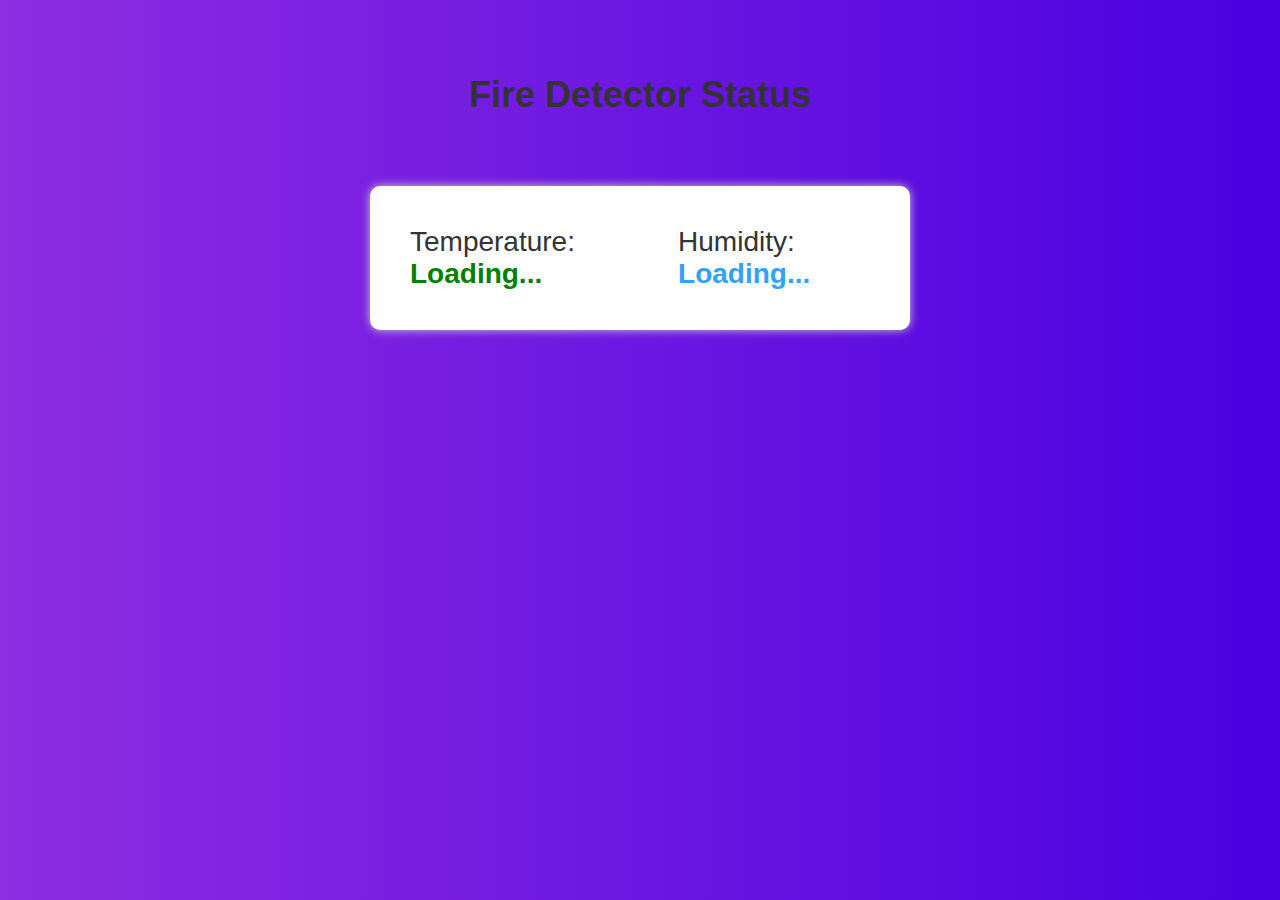
<file: fire/index.html>
<!DOCTYPE html>
<html>
<head>
  <title>Fire Detector</title>
  <link rel="stylesheet" href="style.css">
</head>
<body>
  <div class="container">
    <h1>Fire Detector Status</h1>
    <div class="data">
      <div class="temp">Temperature: <span id="temp">Loading...</span></div>
      <div class="humidity">Humidity: <span id="humidity">Loading...</span></div>
    </div>
  </div>
  <script>
    function getData() {
      var xhttp = new XMLHttpRequest();
      xhttp.onreadystatechange = function() {
        if (this.readyState == 4 && this.status == 200) {
          var data = JSON.parse(this.responseText);
          var temp = parseFloat(data.field1).toFixed(1);
          var humidity = parseFloat(data.field2).toFixed(1);
          document.getElementById("temp").innerHTML = temp + "°C";
          document.getElementById("humidity").innerHTML = humidity + "%";
          if (temp > 30) {
            alert("Fire detected! Temperature is above 20°C: " + temp + "°C");
          }
        }
      };
      xhttp.open("GET", "https://api.thingspeak.com/channels/2002635/feeds/last.json", true);
      xhttp.send();
    }
    getData();
    setInterval(getData, 10000);
  </script>
</body>
</html>
</file>
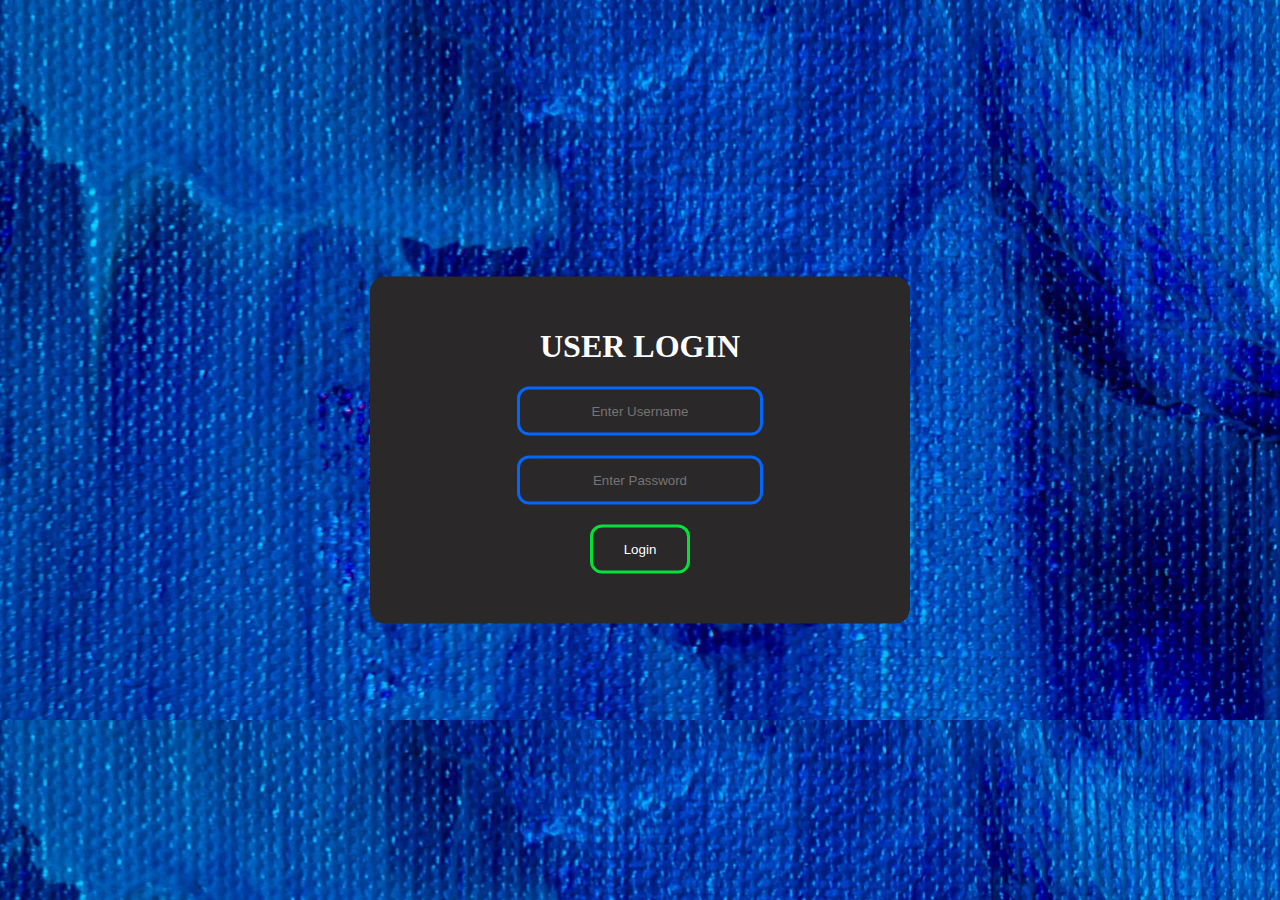
<file: login/index.html>
<!DOCTYPE html>

<html manifest="cache.manifest" lan="en" and dir="Itr">

	<head>
		<meta charset="utf-8">
		<title>Login Page</title>
		<link rel="stylesheet" href="style.css">
		<script src ="login.js"></script>
	</head>

	<body>
		<form class="box" onsubmit="return validate()" action="post_login.html" method="get">
			<h1>USER LOGIN</h1>
			<input type="text" placeholder="Enter Username" id="username" autocomplete="off">
			<input type="password" placeholder="Enter Password" id="password">
			<button type="submit">Login</button>
		</form>

	</body>

</html>
</file>
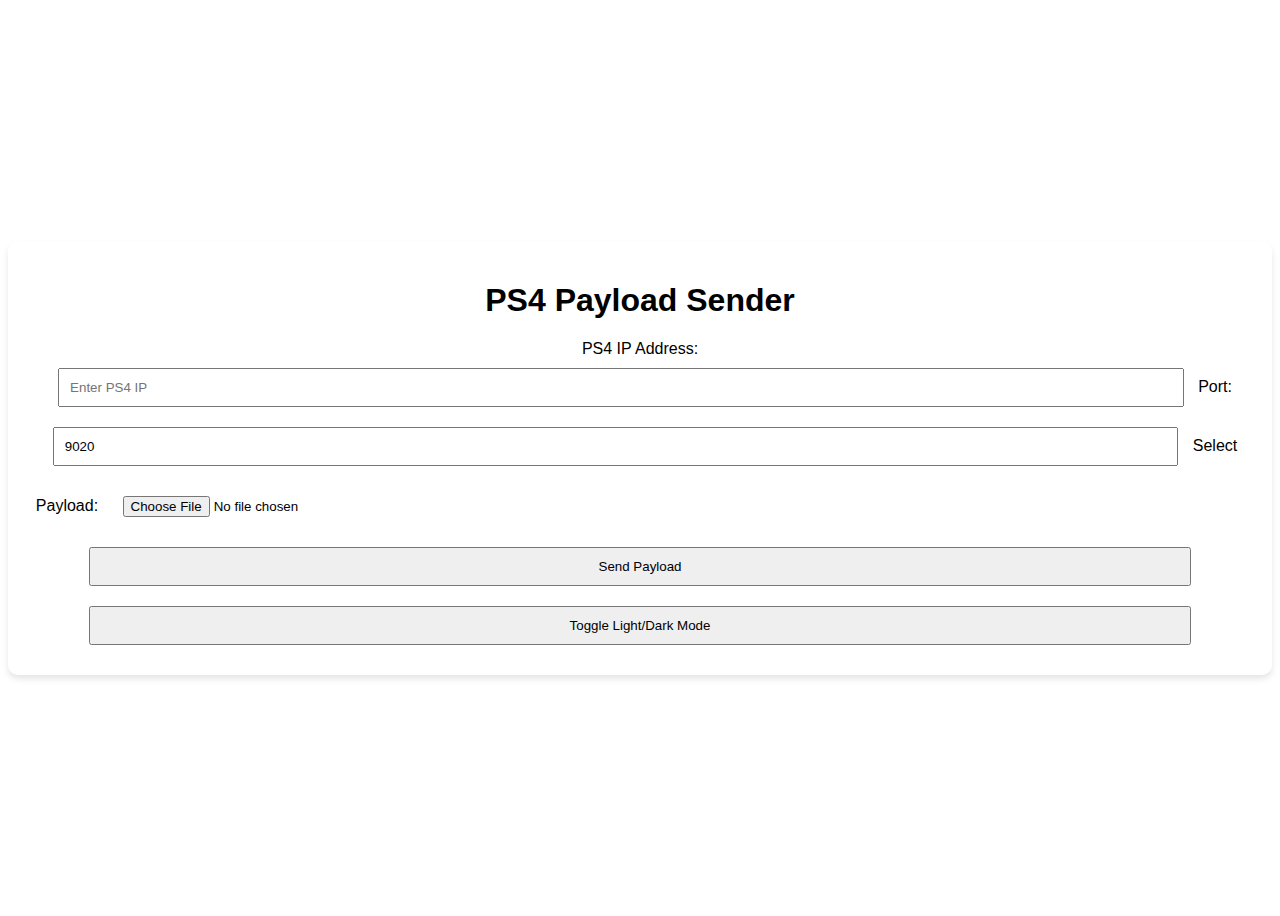
<file: payload/index.html>
<!DOCTYPE html>
<html lang="en">
<head>
    <meta charset="UTF-8">
    <meta name="viewport" content="width=device-width, initial-scale=1.0">
    <title>PS4 Payload Sender</title>
    <link rel="stylesheet" href="style.css">
    <link rel="manifest" href="manifest.json">
    <script defer src="app.js"></script>
</head>
<body>
    <div class="container">
        <h1>PS4 Payload Sender</h1>
        <label for="ip">PS4 IP Address:</label>
        <input type="text" id="ip" placeholder="Enter PS4 IP">
        
        <label for="port">Port:</label>
        <input type="text" id="port" placeholder="Enter Port (default: 9020)">

        <label for="payload">Select Payload:</label>
        <input type="file" id="payload">

        <button id="sendPayload">Send Payload</button>
        
        <button id="installApp" style="display:none;">Install App</button>
        
        <button id="toggleTheme">Toggle Light/Dark Mode</button>
    </div>

    <script src="service-worker.js"></script>
</body>
</html>
</file>
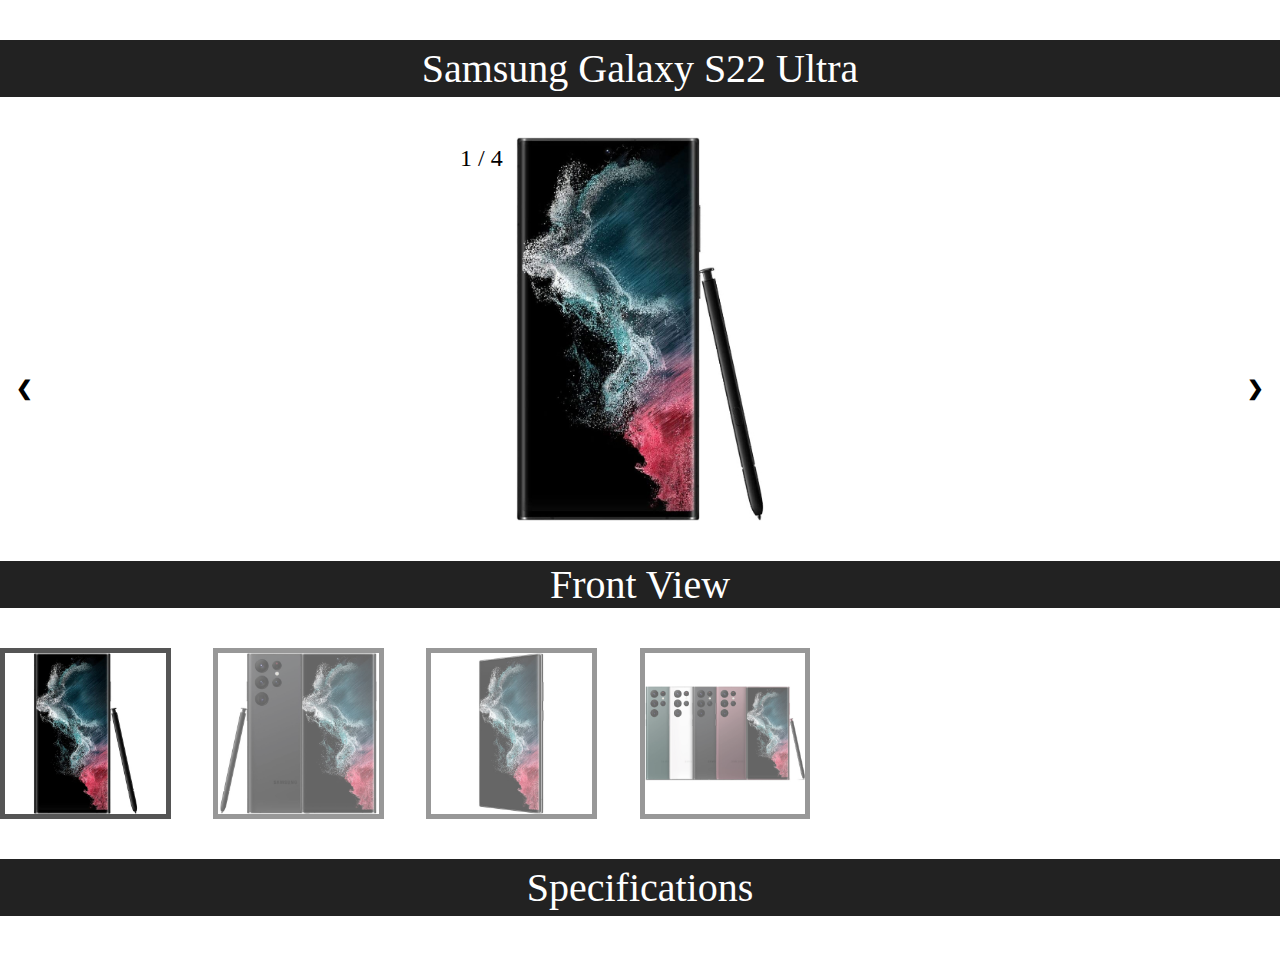
<file: product/index.html>
<!DOCTYPE html>
<html>
<meta name="viewport" content="width=device-width, initial-scale=1">
<style>
body {
  font-family: 'Times New Roman';
  background-color: rgb(255, 255, 255);
  margin: 0;
}

* {
  box-sizing: border-box;
}

img {
  vertical-align: middle;
}

/* Position the image container (needed to position the left and right arrows) */
.container {
  position: relative;
}

/* Hide the images by default */
.mySlides {
  display: none;
  margin-left: auto;
  margin-right: auto;
  width: 30%;
}

/* Add a pointer when hovering over the thumbnail images */
.cursor {
  cursor: pointer;
}

/* Next & previous buttons */
.prev,
.next {
  cursor: pointer;
  position: absolute;
  top: 40%;
  width: auto;
  padding: 16px;
  margin-top: -50px;
  color: black;
  font-weight: bold;
  font-size: 20px;
  border-radius: 0 3px 3px 0;
  user-select: none;
  -webkit-user-select: none;
}

/* Position the "next button" to the right */
.next {
  right: 0;
  border-radius: 3px 0 0 3px;
}

/* On hover, add a black background color with a little bit see-through */
.prev:hover,
.next:hover {
  background-color: gray;
}

/* Number text (1/3 etc) */
.numbertext {
  color: #000000;
  font-size: 24px;
  padding: 8px 12px;
  position: absolute;
  top: 0;
}

/* Container for image text */
.caption-container {
  text-align: center;
  font-size: 40px;
  background-color: #222;
  color: white;
}

.row:after {
  content: "";
  display: table;
  clear: both;
}

/* Six columns side by side */
.column {
  float: left;
  width: 16.66%;
}

/* Add a transparency effect for thumnbail images */
.demo {
  opacity: 0.6;
}

.active,
.demo:hover {
  opacity: 1;
}
</style>
<body>
<p style="text-align: center; background-color: #222; padding: 5px; font-size: 40px; color: white;">Samsung Galaxy S22 Ultra</p>

<div class="container">
  <div class="mySlides">
    <div class="numbertext">1 / 4</div>
    <img src="img 1.jpg" style="width:100%">
  </div>

  <div class="mySlides">
    <div class="numbertext">2 / 4</div>
    <img src="img 2.jpg" style="width:100%">
  </div>

  <div class="mySlides">
    <div class="numbertext">3 / 4</div>
    <img src="img 3.jpg" style="width:100%">
  </div>
    
  <div class="mySlides">
    <div class="numbertext">4 / 4</div>
    <img src="img 4.jpg" style="width:100%">
  </div>
    
  <a class="prev" onclick="plusSlides(-1)">❮</a>
  <a class="next" onclick="plusSlides(1)">❯</a>

  <div class="caption-container">
    <p id="caption"></p>
  </div>

  <div class="row">
    <div class="column">
      <img class="demo cursor" src="img 1.jpg" style="width:80%; border: 5px solid #555;" onclick="currentSlide(1)" alt="Front View">
    </div>
    <div class="column">
      <img class="demo cursor" src="img 2.jpg" style="width:80%; border: 5px solid #555;" onclick="currentSlide(2)" alt="Front & Back View">
    </div>
    <div class="column">
      <img class="demo cursor" src="img 3.jpg" style="width:80%; border: 5px solid #555;" onclick="currentSlide(3)" alt="Side View">
    </div>
    <div class="column">
      <img class="demo cursor" src="img 4.jpg" style="width:80%; border: 5px solid #555;" onclick="currentSlide(4)" alt="Different Colours">
    </div>
  </div>
</div>

<p style="text-align: center; background-color: #222; padding: 5px; font-size: 40px; color: white;">Specifications</p>

<script>
let slideIndex = 1;
showSlides(slideIndex);

function plusSlides(n) {
  showSlides(slideIndex += n);
}

function currentSlide(n) {
  showSlides(slideIndex = n);
}

function showSlides(n) {
  let i;
  let slides = document.getElementsByClassName("mySlides");
  let dots = document.getElementsByClassName("demo");
  let captionText = document.getElementById("caption");
  if (n > slides.length) {slideIndex = 1}
  if (n < 1) {slideIndex = slides.length}
  for (i = 0; i < slides.length; i++) {
    slides[i].style.display = "none";
  }
  for (i = 0; i < dots.length; i++) {
    dots[i].className = dots[i].className.replace(" active", "");
  }
  slides[slideIndex-1].style.display = "block";
  dots[slideIndex-1].className += " active";
  captionText.innerHTML = dots[slideIndex-1].alt;
}
</script>
    
</body>
</html>
</file>
<file: fire/style.css>
body {
  font-family: Arial, sans-serif;
  background: linear-gradient(to right, #8e2de2, #4a00e0);
}

.container {
  display: flex;
  flex-direction: column;
  align-items: center;
  margin-top: 50px;
}

h1 {
  font-size: 36px;
  margin-bottom: 50px;
  color: #333;
}

.data {
  display: flex;
  flex-direction: row;
  justify-content: space-between;
  width: 500px;
  padding: 20px;
  margin-top: 20px;
  border-radius: 10px;
  background-color: #FFFFFF;
  box-shadow: 0px 0px 10px 0px #CCCCCC;
}

.temp, .humidity {
  font-size: 28px;
  color: #333;
  padding: 20px;
}

#temp {
  font-weight: bold;
  color: green;
}

#humidity {
  font-weight: bold;
  color: #33A1FF;
}
</file>
<file: login/style.css>
body{
	margin:0;
	padding:0;
	background: url('bg.jpg');
	background-size: cover;
	align-items: center;
	font-family: 'Times New Roman';
}

.box{
	width: 30%;
	max-width: 1920px;
	min-width: 480px;
	padding: 30px;
	border-radius: 15px;
	position: absolute;
	top: 50%;
	left:50%;
	transform: translate(-50%, -50%);
	background: rgb(42, 40, 40);
	text-align: center;
}

.box h1{
	color: rgb(255, 255, 255);
	font-weight: 700;
}

.box input[type="text"],.box input[type="password"]{
	border: 0;
	background: rgb(42, 40, 40);
	display: block;
	margin: 20px auto;
	text-align: center;
	border:3px solid #0367fd;
	padding:14px 10px;
	width: 220px;
	outline: none;
	color: rgb(255, 255, 255);
	border-radius: 12px;
	transition:0.25px;

}



.box button[type="submit"]{
	border: 0;
	background: none;
	display: block;
	margin: 20px auto;
	text-align: center;
	border:3px solid #00f03cec;
	width: 100px;
	padding:14px 10px;
	outline: none;
	color: rgb(255, 255, 255);
	border-radius: 12px;
	transition:0.25px;
	cursor:pointer;
}

.box button[type="submit"]:hover{
	background: #00f03cec;
}
</file>
<file: payload/style.css>
:root {
    --background-light: #ffffff;
    --background-dark: #1e1e1e;
    --text-light: #000000;
    --text-dark: #ffffff;
}

body {
    font-family: Arial, sans-serif;
    background-color: var(--background-light);
    color: var(--text-light);
    display: flex;
    justify-content: center;
    align-items: center;
    height: 100vh;
    flex-direction: column;
}

.container {
    text-align: center;
    padding: 20px;
    border-radius: 10px;
    box-shadow: 0 4px 6px rgba(0, 0, 0, 0.1);
    background-color: inherit;
}

input, button {
    margin: 10px;
    padding: 10px;
    width: 90%;
}

.dark-mode {
    background-color: var(--background-dark);
    color: var(--text-dark);
}
</file>
